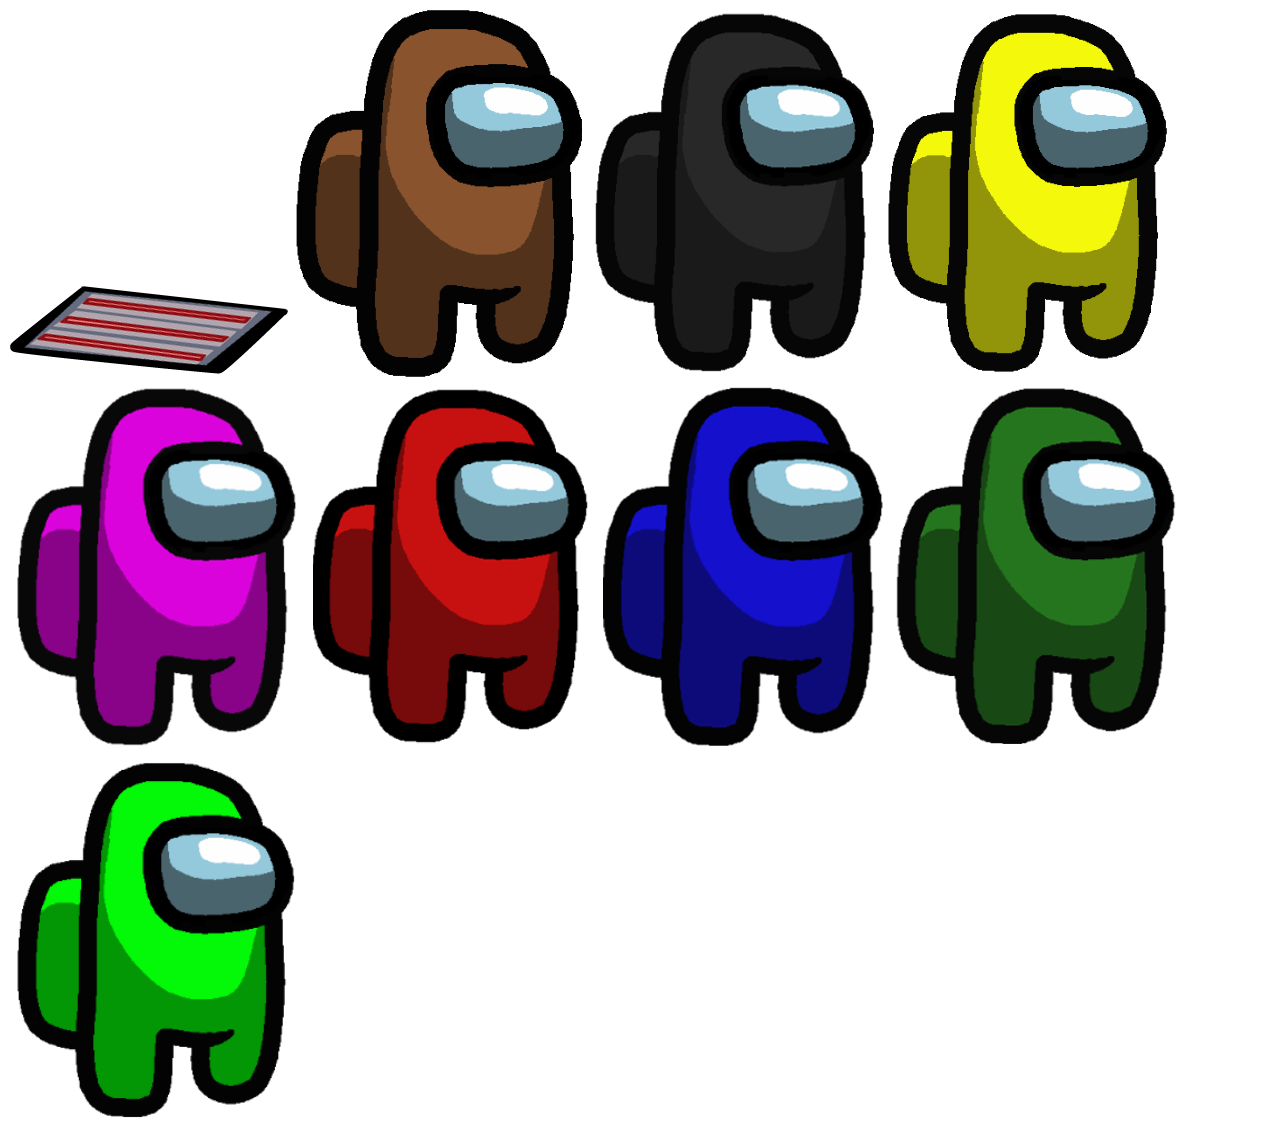
<file: page test among us/index.html>
<html>
<head>
	<Title>There is an impostor ?</Title>
	<script src="index.js"> </script>
</head>
<body>

	<style>
		
	</style>
	<img src="trapClose.png" alt="trap" id="trap" onclick="clickOnTrap();">
	
	<img src="Marron.png" alt="Marron" id="Marron" onclick="clickOnMarron();">
	<img src="Noir.png" alt="Noir" id="Noir" onclick="clickOnNoir();">
	<img src="Jaune.png" alt="Jaune" id="Jaune" onclick="clickOnJaune();">
	<img src="Rose.png" alt="Rose" id="Rose" onclick="clickOnRose();">
	<img src="Rouge.png" alt="Rouge" id="Rouge" onclick="clickOnRouge();">
	<img src="Bleu.png" alt="Bleu" id="Bleu" onclick="clickOnBleu();">
	<img src="Vert.png" alt="Vert" id="Vert" onclick="clickOnVert();">
	<img src="Vert_Clair.png" alt="Vert_Clair" id="Vert_Clair" onclick="clickOnVert_Clair();">

</body>
</html>
</file>
